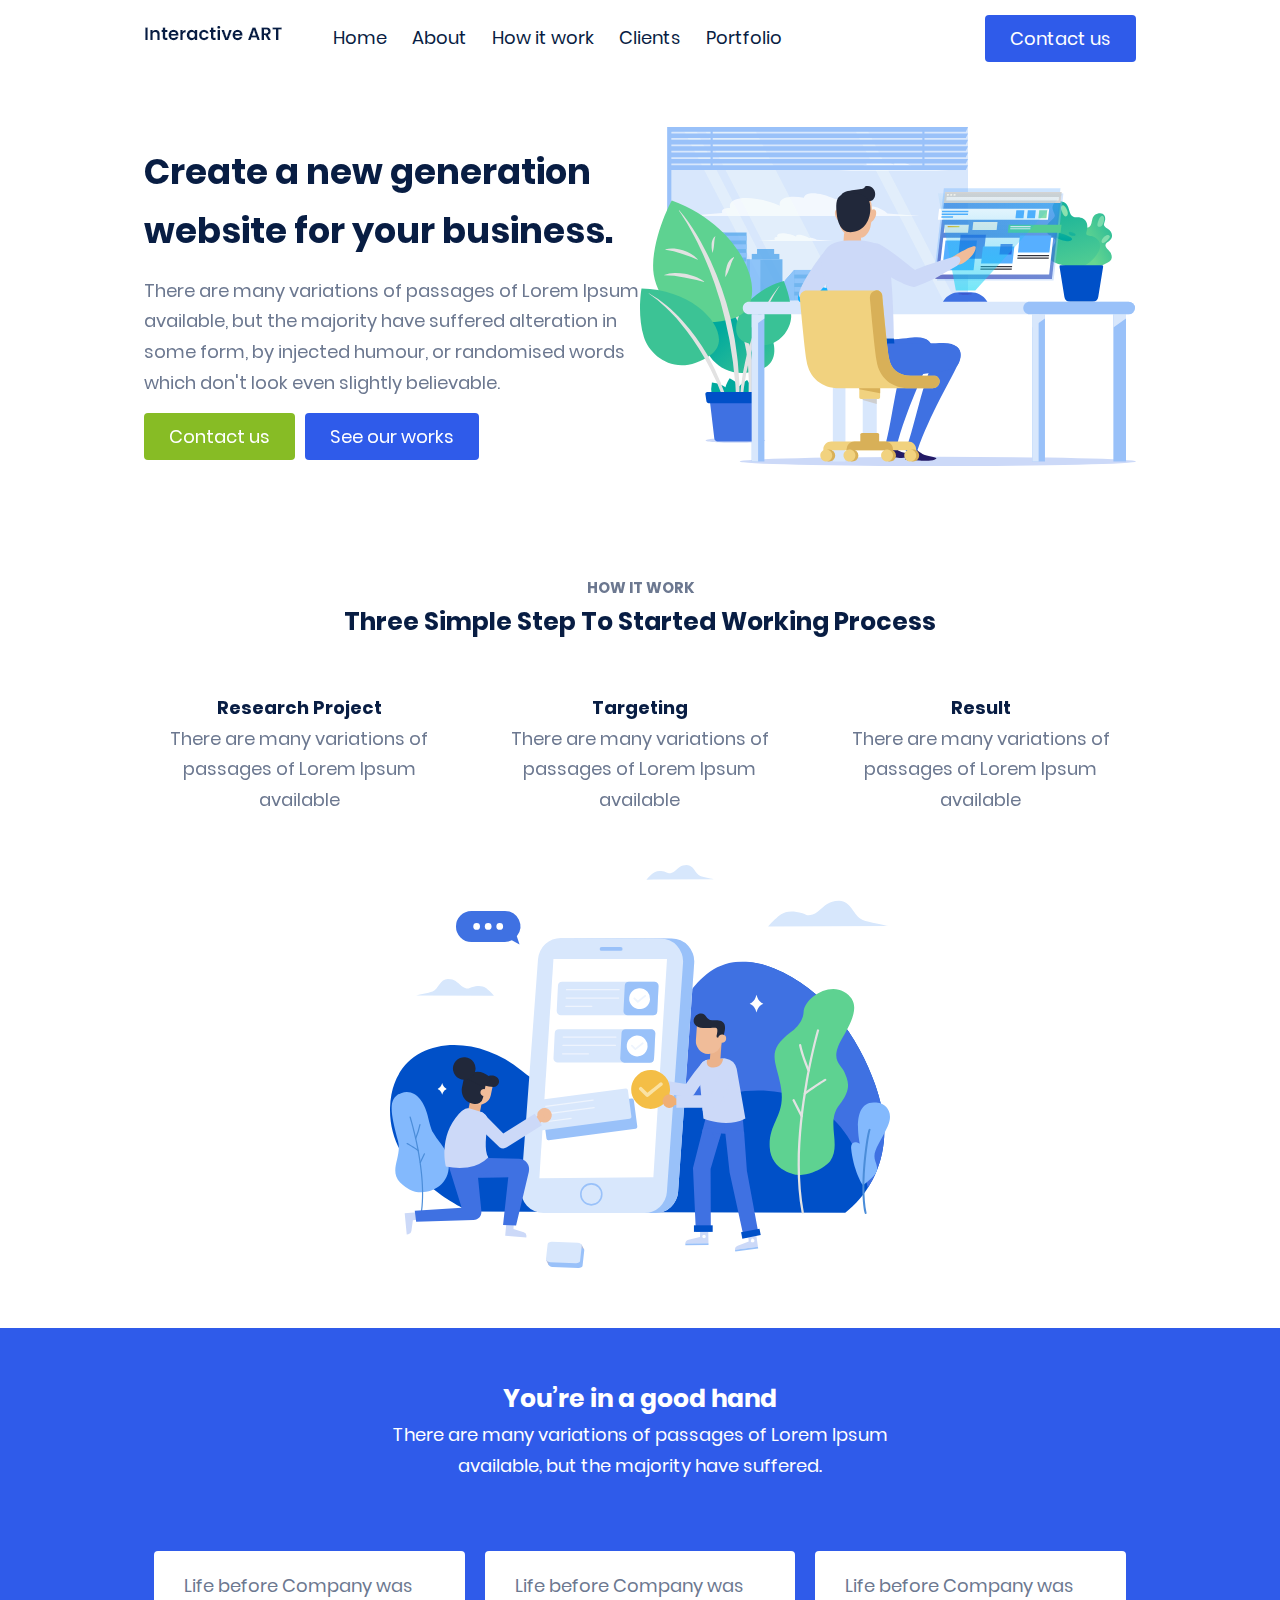
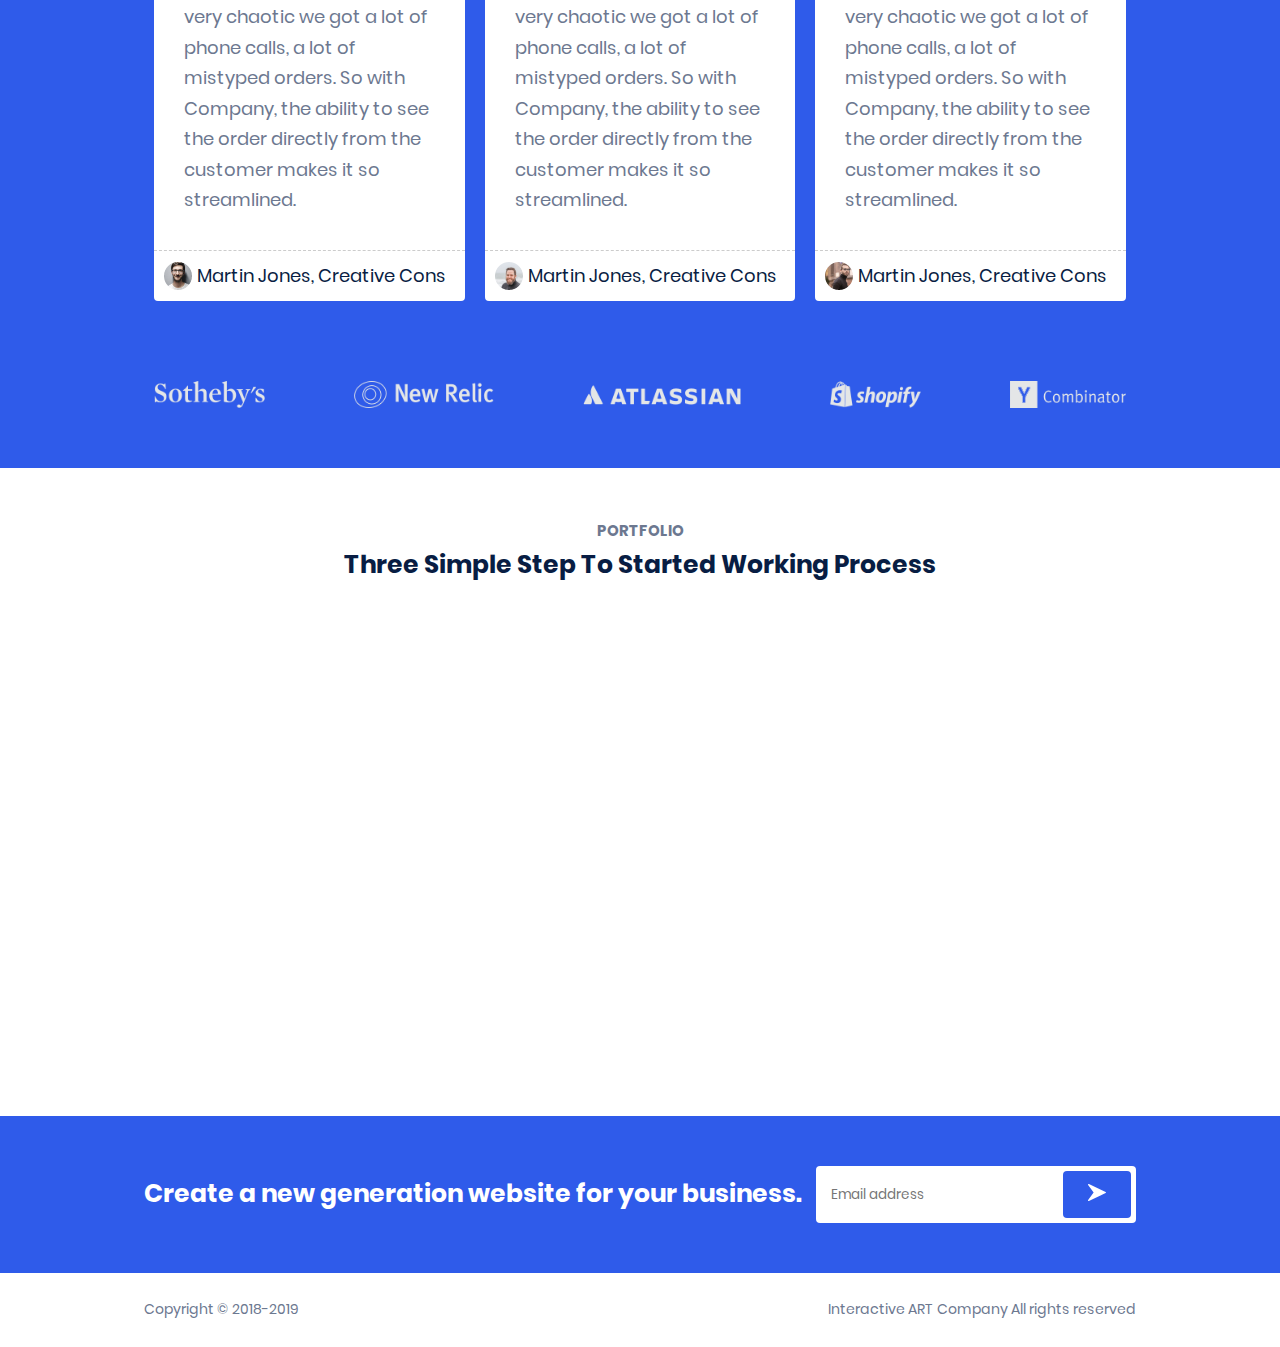
<file: index.html>
<!DOCTYPE html>
<html lang="en">
  <head>
    <meta charset="UTF-8" />
    <meta http-equiv="X-UA-Compatible" content="IE=edge" />
    <meta name="viewport" content="width=device-width, initial-scale=1.0" />
    <link rel="stylesheet" href="./css/style.css" />
    <link rel="stylesheet" href="./css/fonts.css" />
    <link href="https://unpkg.com/aos@2.3.1/dist/aos.css" rel="stylesheet" />
    <link
      rel="stylesheet"
      href="https://cdnjs.cloudflare.com/ajax/libs/font-awesome/6.0.0-beta2/css/all.min.css"
      integrity="sha512-YWzhKL2whUzgiheMoBFwW8CKV4qpHQAEuvilg9FAn5VJUDwKZZxkJNuGM4XkWuk94WCrrwslk8yWNGmY1EduTA=="
      crossorigin="anonymous"
      referrerpolicy="no-referrer"
    />
    <title>Template Business</title>
  </head>
  <body>
    <!-- Header Section -->
    <header class="header container">
      <nav class="nav">
        <div class="nav-logo">
          <img
            src="./assets/images/Interactive-ART.png"
            alt="Interactive art"
            class="nav-logo__img"
          />
        </div>
        <ul class="menu menu-items">
          <li class="menu__item"><a href="#">Home</a></li>
          <li class="menu__item"><a href="#">About</a></li>
          <li class="menu__item"><a href="#">How it work</a></li>
          <li class="menu__item"><a href="#">Clients</a></li>
          <li class="menu__item"><a href="#">Portfolio</a></li>
        </ul>
      </nav>
      <button class="btn btn__primary menu-btn">Contact us</button>
      <span class="header__icon"><i class="fa fa-bars"></i></span>
    </header>
    <!-- Slider Section -->
    <section class="slider container">
      <div class="slider-content">
        <div
          data-aos="fade-left"
          data-aos-duration="2000"
          class="slider-content__right"
        >
          <div class="slider-content__wrapper">
            <h1 class="slider-content__title">
              Create a new generation website for your business.
            </h1>
            <p class="slider-content__text">
              There are many variations of passages of Lorem Ipsum available,
              but the majority have suffered alteration in some form, by
              injected humour, or randomised words which don't look even
              slightly believable.
            </p>
            <div class="slider-content__btns">
              <button class="btn btn__secondary">Contact us</button>
              <button class="btn btn__primary">See our works</button>
            </div>
          </div>
        </div>

        <div
          data-aos="fade-right"
          data-aos-duration="2000"
          class="slider-content__left"
        >
          <img
            src="./assets/images/header-img.svg"
            alt="header image"
            class="slider-content__img"
          />
        </div>
      </div>
    </section>
    <!-- main -->
    <main class="main">
      <!-- Works Section -->
      <section
        data-aos="fade-up"
        data-aos-duration="2000"
        class="works container"
      >
        <h5 class="subtitle">HOW IT WORK</h5>
        <h2 class="title">Three Simple Step To Started Working Process</h2>
        <div class="works-content">
          <div class="works-content__item">
            <h5 class="works-content__title">Research Project</h5>
            <p class="works-content__text">
              There are many variations of passages of Lorem Ipsum available
            </p>
          </div>
          <div class="works-content__item">
            <h5 class="works-content__title">Targeting</h5>
            <p class="works-content__text">
              There are many variations of passages of Lorem Ipsum available
            </p>
          </div>
          <div class="works-content__item">
            <h5 class="works-content__title">Result</h5>
            <p class="works-content__text">
              There are many variations of passages of Lorem Ipsum available
            </p>
          </div>
        </div>
        <div class="wrapper-img">
          <img
            src="./assets/images/main-img.svg"
            alt="works image"
            class="works__img"
          />
        </div>
      </section>
      <!-- comments Section -->
      <section class="comments">
        <div class="container">
          <h2 class="comments__title">You’re in a good hand</h2>
          <p class="comments__subtitle">
            There are many variations of passages of Lorem Ipsum available, but
            the majority have suffered.
          </p>
          <div
            
            data-aos-duration="2000"
            data-aos-anchor-placement="center-center"
            class="comment-container"
          >
            <div class="comments-list">
              <div class="comments-list__item">
                <p class="comment__body">
                  Life before Company was very chaotic we got a lot of phone
                  calls, a lot of mistyped orders. So with Company, the ability
                  to see the order directly from the customer makes it so
                  streamlined.
                </p>
                <div class="comment-info">
                  <img
                    src="./assets/images/person-1.png"
                    alt=""
                    class="comment-info__img"
                  />
                  <p class="comment-info__person">
                    Martin Jones, Creative Cons
                  </p>
                </div>
              </div>
              <div class="comments-list__item">
                <p class="comment__body">
                  Life before Company was very chaotic we got a lot of phone
                  calls, a lot of mistyped orders. So with Company, the ability
                  to see the order directly from the customer makes it so
                  streamlined.
                </p>
                <div class="comment-info">
                  <img
                    src="./assets/images/person-2.png"
                    alt=""
                    class="comment-info__img"
                  />
                  <p class="comment-info__person">
                    Martin Jones, Creative Cons
                  </p>
                </div>
              </div>
              <div class="comments-list__item">
                <p class="comment__body">
                  Life before Company was very chaotic we got a lot of phone
                  calls, a lot of mistyped orders. So with Company, the ability
                  to see the order directly from the customer makes it so
                  streamlined.
                </p>
                <div class="comment-info">
                  <img
                    src="./assets/images/person-3.png"
                    alt=""
                    class="comment-info__img"
                  />
                  <p class="comment-info__person">
                    Martin Jones, Creative Cons
                  </p>
                </div>
              </div>
            </div>
            <div class="companies">
              <img
                src="./assets/images/logo-1.svg"
                alt="sotheby,s"
                class="companies__img"
              />
              <img
                src="./assets/images/logo-2.svg"
                alt="new relic"
                class="companies__img"
              />
              <img
                src="./assets/images/logo-3.svg"
                alt="atlassian"
                class="companies__img"
              />
              <img
                src="./assets/images/logo-4.svg"
                alt="shopify"
                class="companies__img"
              />
              <img
                src="./assets/images/logo-5.svg"
                alt="combinator"
                class="companies__img"
              />
            </div>
          </div>
        </div>
      </section>
      <!-- Portfolio Section -->
      <section class="portfolio container">
        <h5 class="subtitle">PORTFOLIO</h5>
        <h2 class="title">Three Simple Step To Started Working Process</h2>
        <div class="portfolio-items">
          <div
            class="portfolio__item"
            data-aos="zoom-in"
            data-aos-duration="500"
          >
            <img
              src="./assets/images/portfolio-1.jpg"
              alt=""
              class="portfolio__img"
            />
          </div>
          <div
            class="portfolio__item"
            data-aos="zoom-in"
            data-aos-duration="1000"
          >
            <img
              src="./assets/images/portfolio-2.jpg"
              alt=""
              class="portfolio__img"
            />
          </div>
          <div
            class="portfolio__item"
            data-aos="zoom-in"
            data-aos-duration="1500"
          >
            <img
              src="./assets/images/portfolio-3.jpg"
              alt=""
              class="portfolio__img"
            />
          </div>
          <div
            class="portfolio__item"
            data-aos="zoom-in"
            data-aos-duration="2000"
          >
            <img
              src="./assets/images/portfolio-4.jpg"
              alt=""
              class="portfolio__img"
            />
          </div>
          <div
            class="portfolio__item"
            data-aos="zoom-in"
            data-aos-duration="2500"
          >
            <img
              src="./assets/images/portfolio-5.jpg"
              alt=""
              class="portfolio__img"
            />
          </div>
          <div
            class="portfolio__item"
            data-aos="zoom-in"
            data-aos-duration="3000"
          >
            <img
              src="./assets/images/portfolio-6.jpg"
              alt=""
              class="portfolio__img"
            />
          </div>
        </div>
      </section>
    </main>
    <!-- footer -->
    <footer class="footer">
      <section class="newsletter">
        <div class="container">
          <div class="newsletter-wrapper">
            <h3 class="newsletter__text">
              Create a new generation website for your business.
            </h3>
            <div class="newsletter__email">
              <input
                type="email"
                name=""
                id=""
                placeholder="Email address"
                class="newsletter__input"
              />
              <button class="btn btn__primary">
                <img src="./assets/images/right-arrow.svg" alt="right arrow" />
              </button>
            </div>
          </div>
        </div>
      </section>
      <section class="copy-right container">
        <p class="copy-right__text">Copyright © 2018-2019</p>
        <p class="copy-right__text">
          Interactive ART Company All rights reserved
        </p>
      </section>
    </footer>

    <script src="./js/app.js"></script>
    <script src="https://unpkg.com/aos@2.3.1/dist/aos.js"></script>
    <script>
      AOS.init();
    </script>
  </body>
</html>
</file>
<file: css/fonts.css>
@font-face {
  font-family: "poppins";
  font-weight: 400;
  font-style: normal;
  src: url(../assets/fonts/Poppins-Regular.woff) format("woff");
}

@font-face {
  font-family: "poppins";
  font-weight: 700;
  font-style: normal;
  src: url(../assets/fonts/Poppins-Bold.woff) format("woff");
}

body,
button,
input {
  font-family: "poppins";
}
</file>
<file: css/style.css>
/* ------------------- Normalize Css -----------------*/
*,
*::after,
*::before {
  box-sizing: border-box;
  margin: 0;
  padding: 0;
}

/*------------------- Root variable ------------------- */
:root {
  --color-primary: #2f5bea;
  --color-secondary: #87bc25;
  --color-white: #fff;
  --color-subtitle: #081d43;
  --color-title: #6c7890;
}

html {
  font-size: 62.5%;
}
body {
  font-size: 1.8rem;
  line-height: 1.7;
}
h1,
h2,
h3 {
  color: var(--color-subtitle);
}
h1 {
  font-size: 3.5rem;
}
h2,
h3 {
  font-size: 2.5rem;
}
h4,
h5,
p {
  color: var(--color-title);
}
.subtitle {
  text-transform: uppercase;
}
@media screen and (max-width: 1024px) {
  body {
    font-size: 1.4rem;
  }
  h1 {
    font-size: 3.5rem;
  }
  h2,
  h3 {
    font-size: 2rem;
  }
}
/*------------------- container -------------------*/
.container {
  max-width: 1280px;
  /* background-color: #ccc; */
  margin: 0 auto;
}

@media screen and (max-width: 1280px) {
  .container {
    max-width: 992px;
  }
}
@media screen and (max-width: 1024px) {
  .container {
    max-width: 750px;
  }
}
@media screen and (max-width: 768px) {
  .container {
    max-width: 620px;
  }
}
@media screen and (max-width: 640px) {
  .container {
    max-width: 100%;
  }
}
/*------------------- button ------------------- */
.btn {
  outline: none;
  border: 0;
  cursor: pointer;
  padding: 1rem 2.5rem;
  border-radius: 4px;
  text-align: center;
  white-space: nowrap;
  font-size: 1.8rem;
}
.btn__primary {
  color: var(--color-white);
  background-color: var(--color-primary);
}
.btn__secondary {
  color: var(--color-white);
  background-color: var(--color-secondary);
}
@media screen and (max-width: 1024px) {
  .btn {
    font-size: 1.4rem;
  }
}
@media screen and (max-width: 640px) {
  .btn {
    font-size: 1.2rem;
  }
}
/*------------------- Header ------------------- */
.header {
  display: flex;
  flex-direction: row;
  justify-content: space-between;
  align-items: center;
  padding: 1.5rem 0;
}
.nav {
  display: flex;
  flex-direction: row;
  align-items: center;
  justify-content: space-between;
  gap: 5rem;
}
.menu {
  list-style: none;
  display: flex;
  flex-direction: row;
  gap: 2.5rem;
}
.menu__item a {
  text-decoration: none;
  color: var(--color-subtitle);
}
.header__icon {
  font-size: 1.8rem;
  color: var(--color-subtitle);
  display: none;
  cursor: pointer;
}
@media screen and (max-width: 768px) {
  .menu {
    /* display: none; */
    position: fixed;
    top: 0;
    left: -210px;
    bottom: 0;
    background-color: var(--color-subtitle);
    width: 200px;
    box-shadow: 0 0 10px rgba(0, 0, 0, 0.5);
    backdrop-filter: blur(8px);
    flex-direction: column;
    padding: 3rem 3rem;
    z-index: 10;
    transition: all 0.3s ease-out;
  }
  .menu__item a {
    font-size: 1.2rem;
    color: var(--color-white);
  }
  .menu-btn {
    display: none;
  }
  .header__icon {
    display: block;
  }
}
@media screen and (max-width: 640px) {
  .header {
    margin:auto 1.5rem;
  }
}
/*------------------- Slider Section ------------------- */
.slider {
  padding: 5rem 0;
}
.slider-content {
  display: flex;
  flex-direction: row;
  align-items: center;
  justify-content: space-between;
}
.slider-content__left {
  flex-basis: 50%;
}
.slider-content__right {
  flex-basis: 50%;
}
.slider-content__img {
  width: 100%;
}
.slider-content__btns {
  display: flex;
  gap: 1rem;
}
.slider-content__wrapper {
  max-width: 500px;
  display: flex;
  flex-direction: column;
  gap: 1.5rem;
}
@media screen and (max-width: 768px) {
  .slider-content {
    flex-direction: column-reverse;
    gap: 2rem;
  }
  .slider-content__wrapper {
    max-width: 100%;
  }
  .slider-content__btns {
    flex-wrap: wrap;
    align-items: flex-start;
  }
}
@media screen and (max-width: 640px) {
  .slider-content{
    margin: auto 2rem;
  }
}
/*------------------------ main ------------------------ */
/*------------------- works section -------------------- */
.works {
  text-align: center;
  margin-top: 5rem;
}
.works-content {
  display: flex;
  flex-direction: row;
  justify-content: space-around;
  margin-top: 5rem;
  flex-wrap: wrap;
  gap: 3rem;
}
.works-content__title {
  color: var(--color-subtitle);
  font-size: 1.8rem;
}
.works-content__item {
  flex-basis: 300px;
  flex-shrink: 0;
}
/* .works-content__text {
  max-width: 350px;
} */
.wrapper-img {
  max-width: 500px;
  margin: 5rem auto;
}
.works__img {
  width: 100%;
}
@media screen and (max-width: 768px) {
  .works-content__item {
    flex-basis: 250px;
  }
}
@media screen and (max-width: 640px) {
  .works-content__item {
    max-width: 100%;
  }
  .wrapper-img {
    max-width: 300px;
  }
}
/*------------------- comments section -------------------- */
.comments {
  text-align: center;
  padding: 5rem 0;
  background-color: var(--color-primary);
}
.comments__title,
.comments__subtitle {
  color: var(--color-white);
}
.comments__subtitle {
  margin-top: 1rem;
  max-width: 500px;
  margin: 0 auto;
}
.comments-list {
  display: flex;
  flex-direction: row;
  justify-content: space-between;
  margin: 6rem 0;
}
.comments-list__item {
  height: 350px;
  display: flex;
  flex-direction: column;
  justify-content: space-between;
  background-color: var(--color-white);
  border-radius: 4px;
  flex-basis: 350px;
  margin: 1rem;
}
.comment__body {
  text-align: start;
  padding: 2rem 3rem;
}
.comment-info {
  display: flex;
  flex-direction: row;
  align-items: center;
  padding: 1rem 1rem;
  border-top: 1px dashed #ccc;
}
.comment-info__person {
  color: var(--color-subtitle);
  margin-left: 0.5rem;
}
.comment-container {
  max-width: 1024px;
  margin: 0 auto;
}
.companies {
  display: flex;
  align-items: center;
  justify-content: space-between;
  flex-wrap: wrap;
}
.companies__img {
  display: block;
  margin: 1rem;
}
@media screen and (max-width: 768px) {
  .comment-container {
    max-width: 640px;
  }
  .comments-list__item {
    flex-basis: 300px;
    height: 250px;
    flex-shrink: 0;
  }
  .comments-list {
    overflow-x: auto;
  }
  .companies {
    justify-content: center;
  }
}
@media screen and (max-width: 640px) {
  .comment-container {
    max-width: 100%;
  }
}
/*------------------- Portfolio Section -------------------- */
.portfolio {
  text-align: center;
  padding: 5rem 0;
}
.portfolio-items {
  display: flex;
  flex-direction: row;
  flex-wrap: wrap;
  justify-content: space-between;
  margin-top: 4rem;
}
.portfolio__item {
  flex-basis: 250px;
  margin: 2rem;
  border-radius: 4px;
  overflow: hidden;
}
.portfolio__img {
  width: 100%;
  height: 100%;
  object-fit: cover;
}
@media screen and (max-width: 768px) {
  .portfolio-items {
    justify-content: center;
  }
}
/*------------------- footer Section -------------------- */
.newsletter {
  background-color: var(--color-primary);
  padding: 5rem 0;
}
.newsletter-wrapper {
  display: flex;
  justify-content: space-between;
  align-items: center;
}
.newsletter__text {
  color: var(--color-white);
}
.newsletter__email {
  display: flex;
  justify-content: space-between;
  border-radius: 4px;
  background-color: var(--color-white);
  flex-basis: 320px;
  padding: 0.5rem 0.5rem 0.5rem 1.5rem;
}
.newsletter__input {
  border: none;
  outline: none;
  width: 100%;
}
.copy-right {
  display: flex;
  justify-content: space-between;
  align-items: center;
  padding: 2.5rem 0;
}
.copy-right__text {
  font-size: 1.4rem;
}
@media screen and (max-width: 768px) {
  .copy-right {
    flex-direction: column;
  }
  .newsletter-wrapper {
    flex-direction: column;
    gap: 2rem;
    justify-content: center;
  }
  .newsletter__email {
    flex-basis: 100%;
    /* align-self: center; */
  }
  .newsletter {
    text-align: center;
  }
}
@media screen and (max-width: 640px) {
  .newsletter-wrapper {
    margin: auto 2rem;
  }
}
</file>
